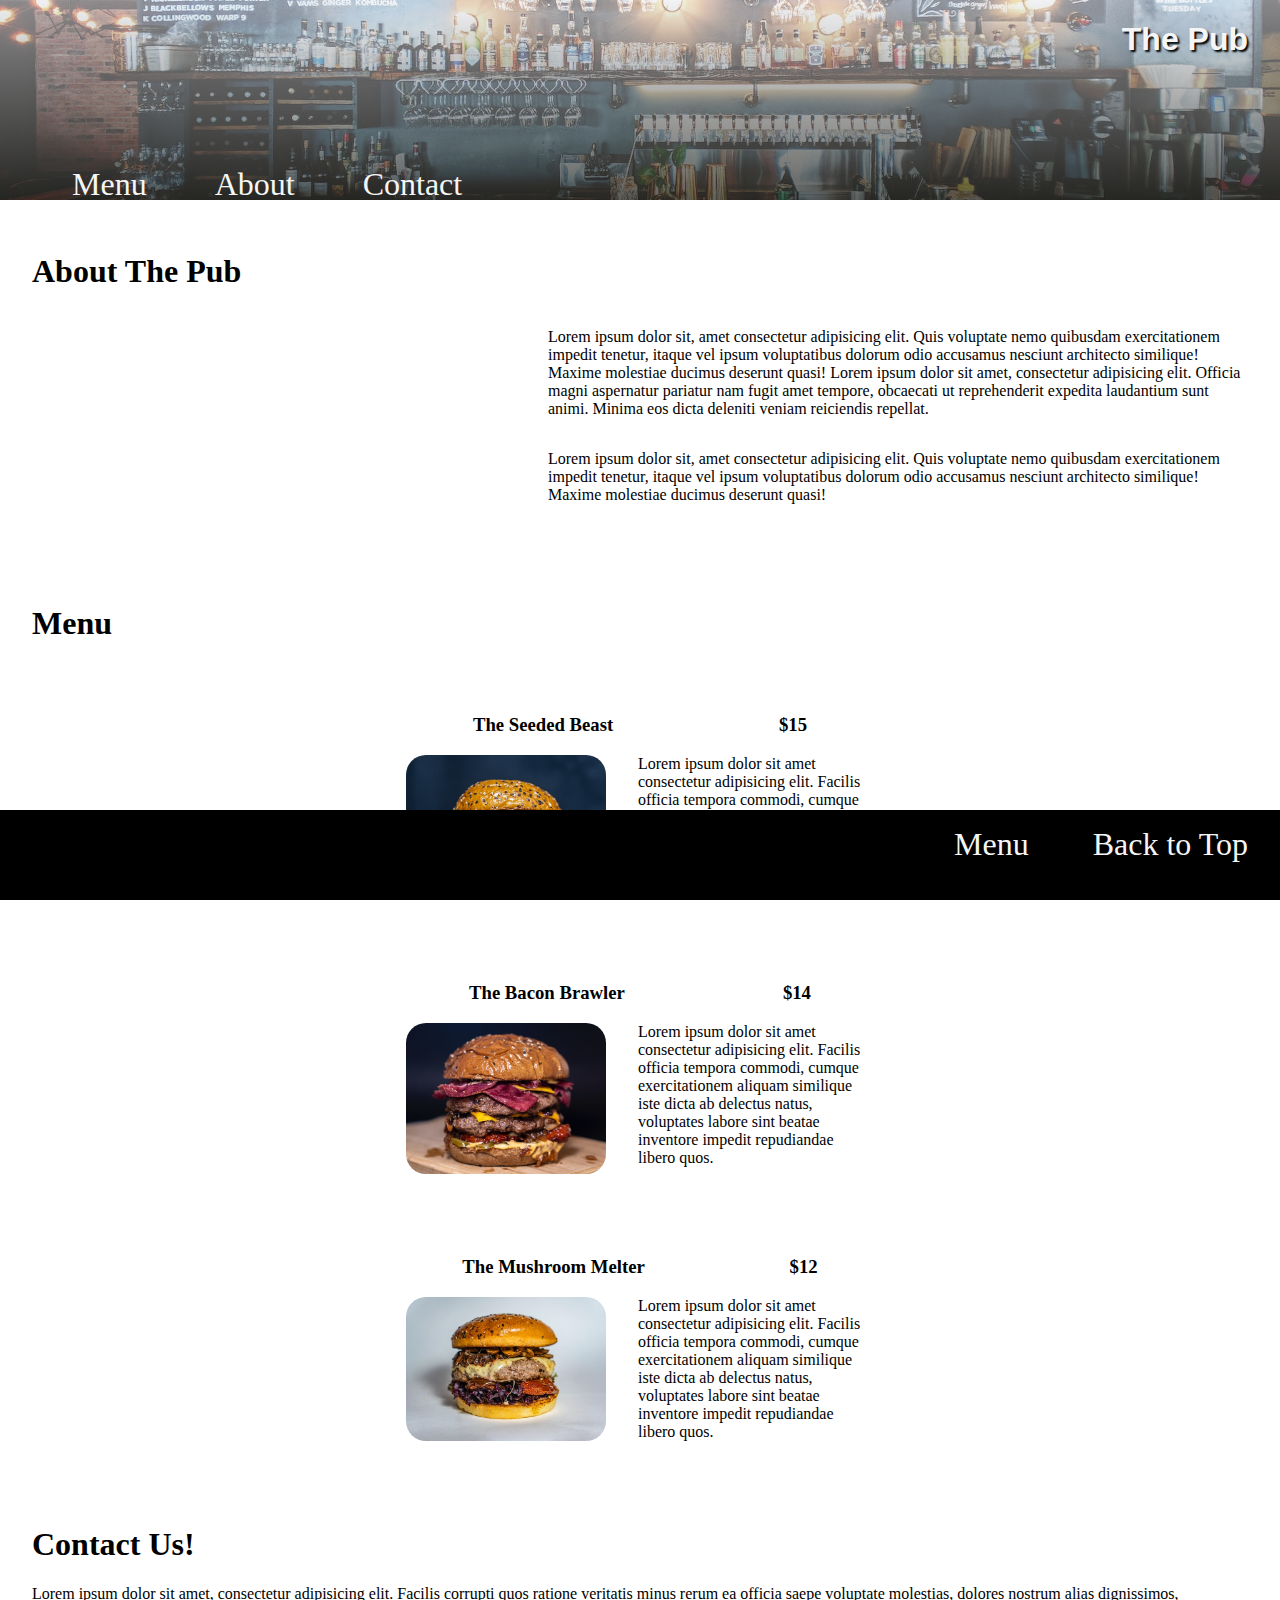
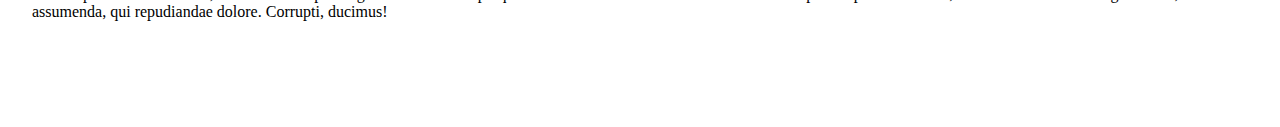
<file: 07_MediaQueries/Upright_MediaQueryLesson_STUDENT/index.html>
<!DOCTYPE html>
<html lang="en">
<head>
    <meta charset="UTF-8">
    <meta http-equiv="X-UA-Compatible" content="IE=edge">
    <meta name="viewport" content="width=device-width, initial-scale=1.0">
    <link rel="stylesheet" href="./style.css"> <!-- ! BASE STYLES -->
    <link rel="stylesheet" href="./mediaQueries.css">
    <title>Media Query Example</title>
</head>
<body id="home">
    <!-- Navigation -->
    <header>
        <a href="#home"><h1 id="brand">The Pub</h1></a>
        <nav>
            <ul>
                <li class="test"><a href="#menu">Menu</a></li>
                <li class="test"><a href="#about">About</a></li>
                <li class="test"><a href="#contact">Contact</a></li>
            </ul>
        </nav>
    </header>

    <!-- About -->
    <div id="about">
        <h1>About The Pub</h1>
        <article>
            <p>Lorem ipsum dolor sit, amet consectetur adipisicing elit. Quis voluptate nemo quibusdam exercitationem impedit tenetur, itaque vel ipsum voluptatibus dolorum odio accusamus nesciunt architecto similique! Maxime molestiae ducimus deserunt quasi! Lorem ipsum dolor sit amet, consectetur adipisicing elit. Officia magni aspernatur pariatur nam fugit amet tempore, obcaecati ut reprehenderit expedita laudantium sunt animi. Minima eos dicta deleniti veniam reiciendis repellat.</p>
            <p>Lorem ipsum dolor sit, amet consectetur adipisicing elit. Quis voluptate nemo quibusdam exercitationem impedit tenetur, itaque vel ipsum voluptatibus dolorum odio accusamus nesciunt architecto similique! Maxime molestiae ducimus deserunt quasi!</p>
        </article>
    </div>

    <!-- MENU -->
    <div id="menu">
        <h1>Menu</h1>

        <div class="menu-option">
            <div class="item-desc">
                <div class="item">
                    <h3>The Seeded Beast</h3>
                    <h3>$15</h3>
                </div>
                <div class="desc">
                    <img src="./assets/burger.jpg" alt="The Seeded Beast">
                    <p>Lorem ipsum dolor sit amet consectetur adipisicing elit. Facilis officia tempora commodi, cumque exercitationem aliquam similique iste dicta ab delectus natus, voluptates labore sint beatae inventore impedit repudiandae libero quos.</p>
                </div>
            </div>
        </div>

        <div class="menu-option">
            <div class="item-desc">
                <div class="item">
                    <h3>The Bacon Brawler</h3>
                    <h3>$14</h3>
                </div>
                <div class="desc">
                    <img src="./assets/burger2.jpg" alt="The Bacon Brawler">
                    <p>Lorem ipsum dolor sit amet consectetur adipisicing elit. Facilis officia tempora commodi, cumque exercitationem aliquam similique iste dicta ab delectus natus, voluptates labore sint beatae inventore impedit repudiandae libero quos.</p>
                </div>
            </div>
        </div>

        <div class="menu-option">
            <div class="item-desc">
                <div class="item">
                    <h3>The Mushroom Melter</h3>
                    <h3>$12</h3>
                </div>
                <div class="desc">
                    <img src="./assets/burger3.jpg" alt="The Mushroom Melter">
                    <p>Lorem ipsum dolor sit amet consectetur adipisicing elit. Facilis officia tempora commodi, cumque exercitationem aliquam similique iste dicta ab delectus natus, voluptates labore sint beatae inventore impedit repudiandae libero quos.</p>
                </div>
            </div>
        </div>
        
    </div>

    <!-- Contact -->
    <div id="contact">
        <h1>Contact Us!</h1>
        <p>Lorem ipsum dolor sit amet, consectetur adipisicing elit. Facilis corrupti quos ratione veritatis minus rerum ea officia saepe voluptate molestias, dolores nostrum alias dignissimos, assumenda, qui repudiandae dolore. Corrupti, ducimus!</p>
    </div>

    <!-- Footer -->
    <footer>
        <ul>
            <li class="test"><a href="#home">Back to Top</a></li>
            <li class="test"><a href="#menu">Menu</a></li>
        </ul>
    </footer>
</body>
</html>
</file>
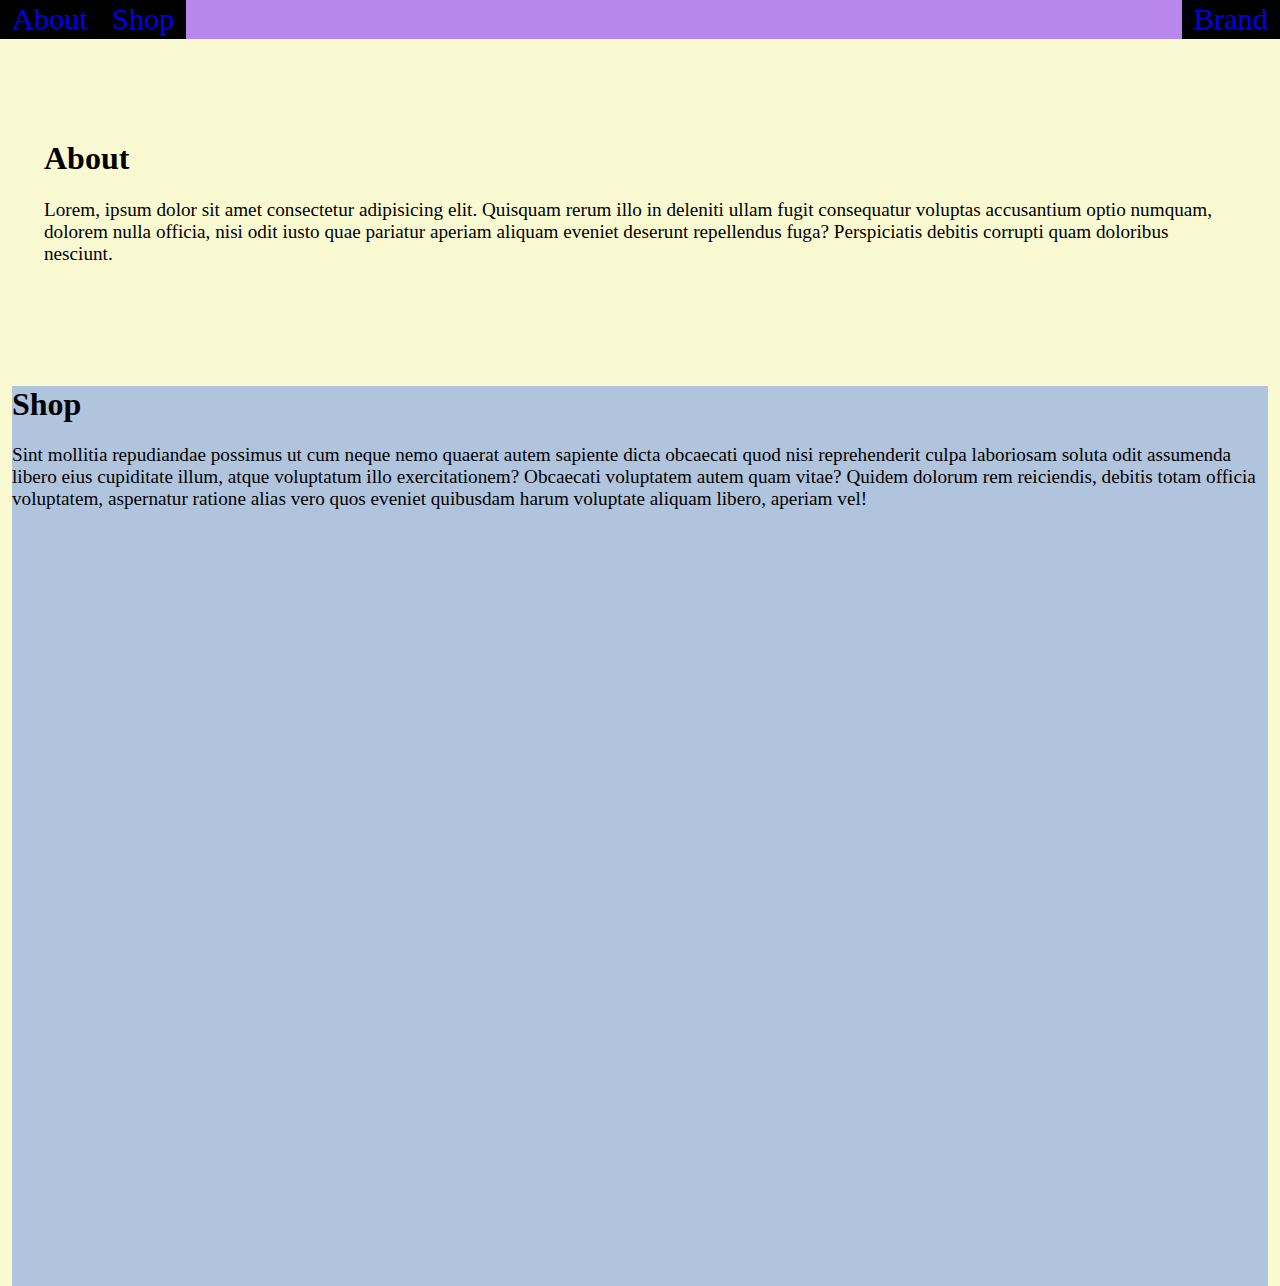
<file: labsAndChallenges/CSS_Layout/index.html>
<!DOCTYPE html>
<html lang="en">
<head>
    <meta charset="UTF-8">
    <meta http-equiv="X-UA-Compatible" content="IE=edge">
    <meta name="viewport" content="width=device-width, initial-scale=1.0">
    <link rel="stylesheet" href="./css_layout.css">
    <title>Document</title>
</head>
<body>

    <nav>
        <ul>
            <li><a class="links" id="brand" href="#brand">Brand</a></li>
            <li><a class="links" id="about" href="#about">About</a></li>
            <li><a class="links" id="shop" href="#shop">Shop</a></li>
        </ul>    
    </nav>

    <div id="aboutText" >
        <h1>About</h1>
        <p>Lorem, ipsum dolor sit amet consectetur adipisicing elit. Quisquam rerum illo in deleniti ullam fugit consequatur voluptas accusantium optio numquam, dolorem nulla officia, nisi odit iusto quae pariatur aperiam aliquam eveniet deserunt repellendus fuga? Perspiciatis debitis corrupti quam doloribus nesciunt.</p>
    </div>

    <div id="shopText" >
        <h1>Shop</h1>
        <p>Sint mollitia repudiandae possimus ut cum neque nemo quaerat autem sapiente dicta obcaecati quod nisi reprehenderit culpa laboriosam soluta odit assumenda libero eius cupiditate illum, atque voluptatum illo exercitationem? Obcaecati voluptatem autem quam vitae? Quidem dolorum rem reiciendis, debitis totam officia voluptatem, aspernatur ratione alias vero quos eveniet quibusdam harum voluptate aliquam libero, aperiam vel!</p>
    </div>
    
    
</body>
</html>
</file>
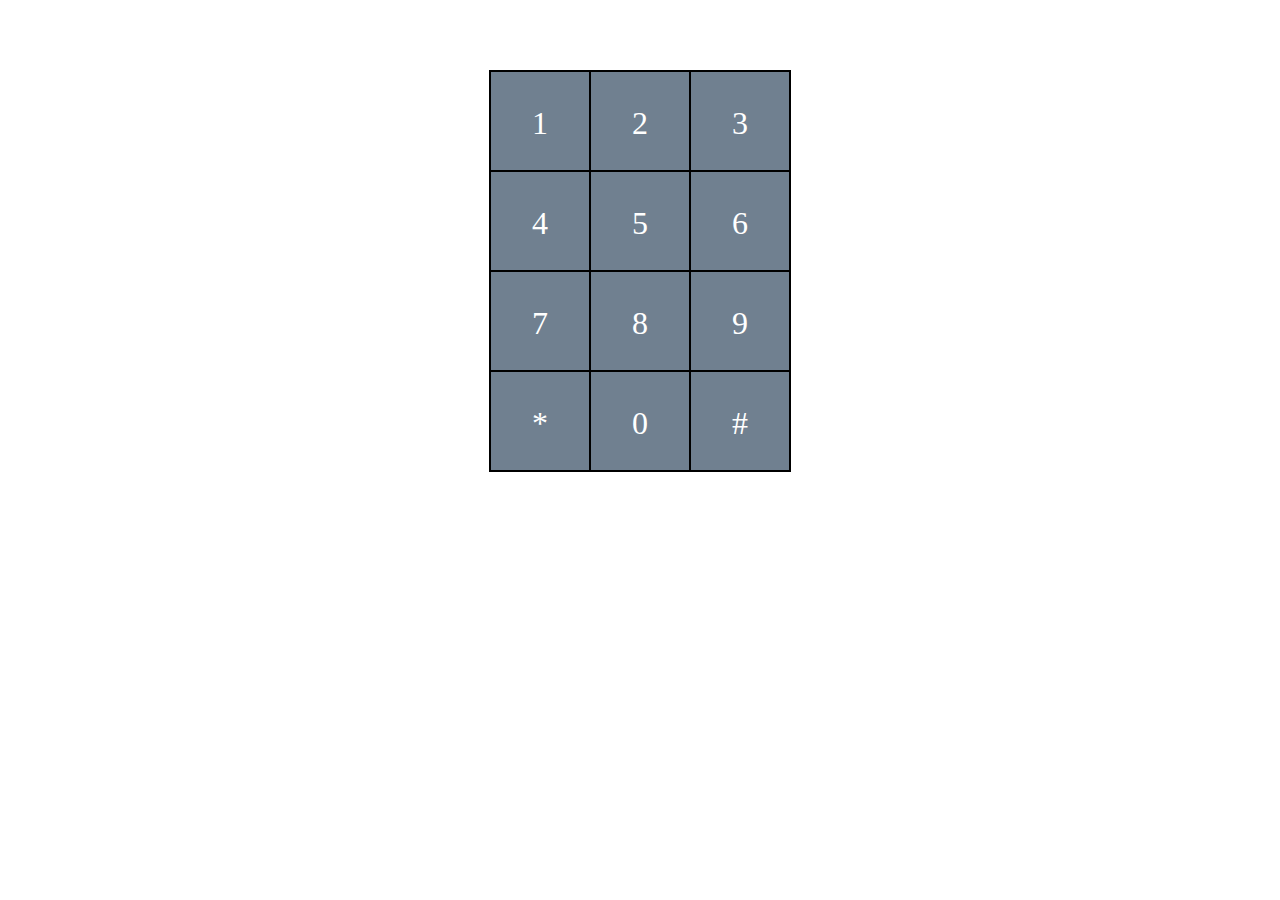
<file: labsAndChallenges/Grid-Keypad/index.html>
<!DOCTYPE html>
<html lang="en">
<head>
    <meta charset="UTF-8">
    <meta http-equiv="X-UA-Compatible" content="IE=edge">
    <meta name="viewport" content="width=device-width, initial-scale=1.0">
    <link rel="stylesheet" href="./style.css">
    <title>Document</title>
</head>
<body>

    <div class="keypad">
        <div class="key">1</div>
        <div class="key">2</div>
        <div class="key">3</div>
        <div class="key">4</div>
        <div class="key">5</div>
        <div class="key">6</div>
        <div class="key">7</div>
        <div class="key">8</div>
        <div class="key">9</div>
        <div class="key">*</div>
        <div class="key">0</div>
        <div class="key">#</div>
    </div>

        <!-- 
        Build a Keypad
        
        - create a style.css file
            - link your css file with index.html
        
        - Create a parent div with an id "keypad".
        - Create 12 divs within "keypad" that have a class name "key". Each key will represent a numeric value like a phone: 1-9, *, 0, and #.

        - each key should have:
            - a border that is solid black.
            - a background of slategray.
            - Extra or Double-X Large font
            - White text.
        
        Using Grid:

        - Center the keypad both vertically and horizontally.
        - Align the keys into a 3x4 grid so that they are evenly portioned.

        Wireframe of End Result: 
        https://www.figma.com/file/SD1fzYZyAhPCbd0Z6mP1SP/Keypad-Challenge?node-id=0%3A1&t=sEzkFhmDe1ePj4P5-1

    -->

    <!-- ALTERNATE WAY WITH BUTTON HTML TAGS  -->
<!-- 
    <div class="keypad">
        <button class="clickable">1</button>
        <button class="clickable">2</button>
        <button class="clickable">3</button>
        <button class="clickable">4</button>
        <button class="clickable">5</button>
        <button class="clickable">6</button>
        <button class="clickable">7</button>
        <button class="clickable">8</button>
        <button class="clickable">9</button>
        <button class="clickable">*</button>
        <button class="clickable">0</button>
        <button class="clickable">#</button>
    </div> -->


</body>
</html>
</file>
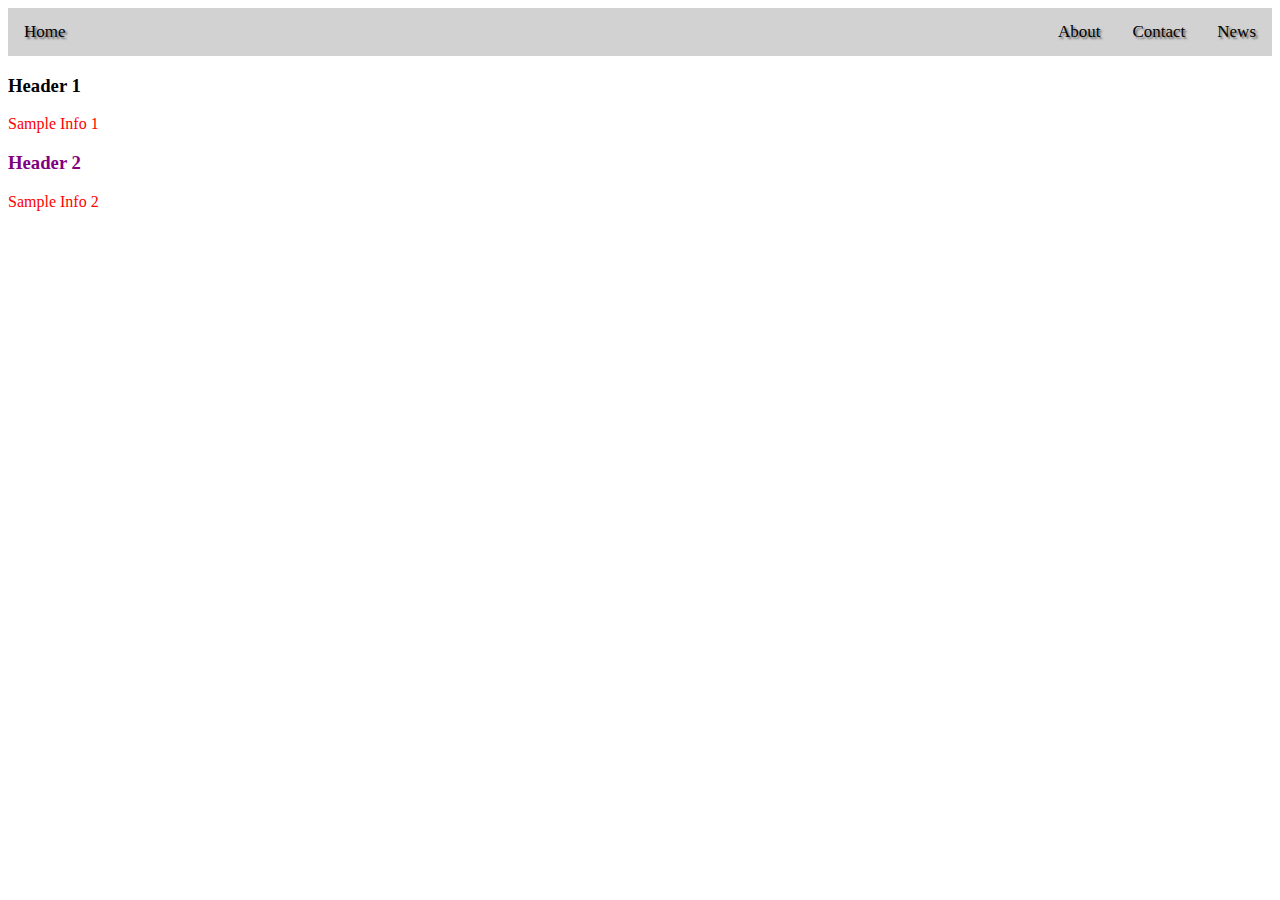
<file: 02_introToCSS.html>
<!DOCTYPE html>
<html lang="en">
<head>
    <meta charset="UTF-8">
    <meta http-equiv="X-UA-Compatible" content="IE=edge">
    <meta name="viewport" content="width=device-width, initial-scale=1.0">
    <link rel="stylesheet" href="./02_introToCSS.css">
    <title>Intro to CSS</title>
</head>
<body>    

    <nav>
        <a class="btn" id="home" href="#home">Home</a>
        <a class="btn" href="#news" >News</a>
        <!-- <a class="btn" href="#news" style="color: white;">News</a> -->
        <a class="btn" href="#contact">Contact</a>
        <a class="btn" href="#about">About</a>
    </nav>

    <div>
        <!-- 
            .paragraph>h3
            <div class="paragraph">
                <h3></h3>
            </div>
            <div class="paragraph">
                <h3></h3>
            </div>
         -->
         <div id="text-div" class="paragraph">
            <h3>Header 1</h3>
            <p>Sample Info 1</p>
         </div>
         <div class="paragraph">
            <h3>Header 2</h3>
            <p>Sample Info 2</p>
         </div>
    </div>

</body>
</html>
</file>
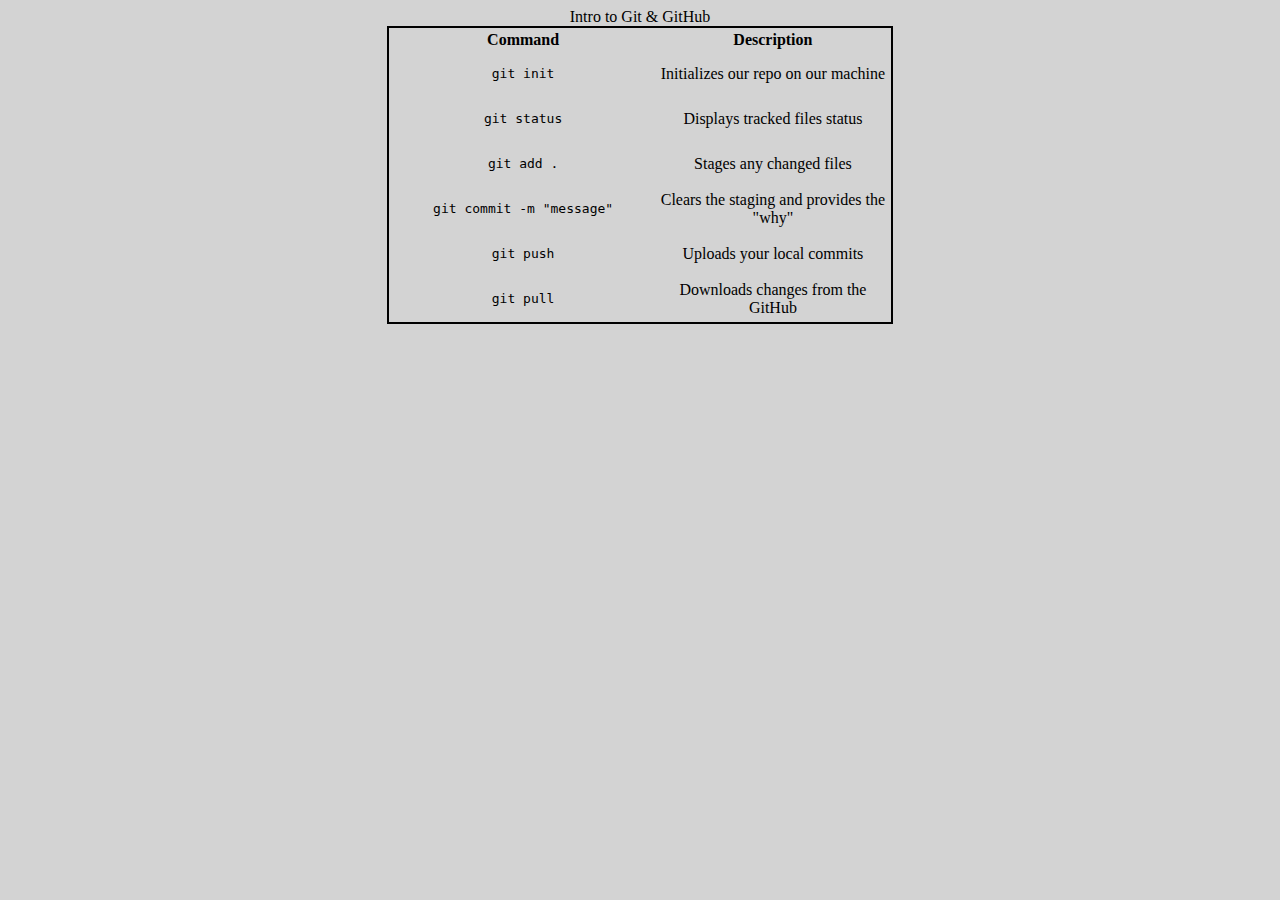
<file: 03_gitIntro.html>
<!DOCTYPE html>
<html lang="en">
<head>
    <meta charset="UTF-8">
    <meta http-equiv="X-UA-Compatible" content="IE=edge">
    <meta name="viewport" content="width=device-width, initial-scale=1.0">
    <title>Intro to Git</title>
    <style>
        body {
            text-align: center;
            background-color: lightgray;
        }

        table {
            margin: 0 30%;
            border: black 2px solid;
            align-self: center;
        }

        thead th {
            width: 300px;
        }
    </style>
</head>
<body>
    <table>
        <thead>
            Intro to Git & GitHub
            <th>Command</th>
            <th>Description</th>
        </thead>
        <tbody>
            <tr>
                <td><pre>git init</pre></td>
                <td>Initializes our repo on our machine</td>
            </tr>
            <tr>
                <td><pre>git status</pre></td>
                <td>Displays tracked files status</td>
            </tr>
            <tr>
                <td><pre>git add .</pre></td>
                <td>Stages any changed files</td>
            </tr>
            <tr>
                <td><pre>git commit -m "message"</pre></td>
                <td>Clears the staging and provides the "why"</td>
            </tr>
            <tr>
                <td><pre>git push</pre></td>
                <td>Uploads your local commits</td>
            </tr>
            <tr>
                <td><pre>git pull</pre></td>
                <td>Downloads changes from the GitHub</td>
            </tr>
        </tbody>
    </table>
    
</body>
</html>
</file>
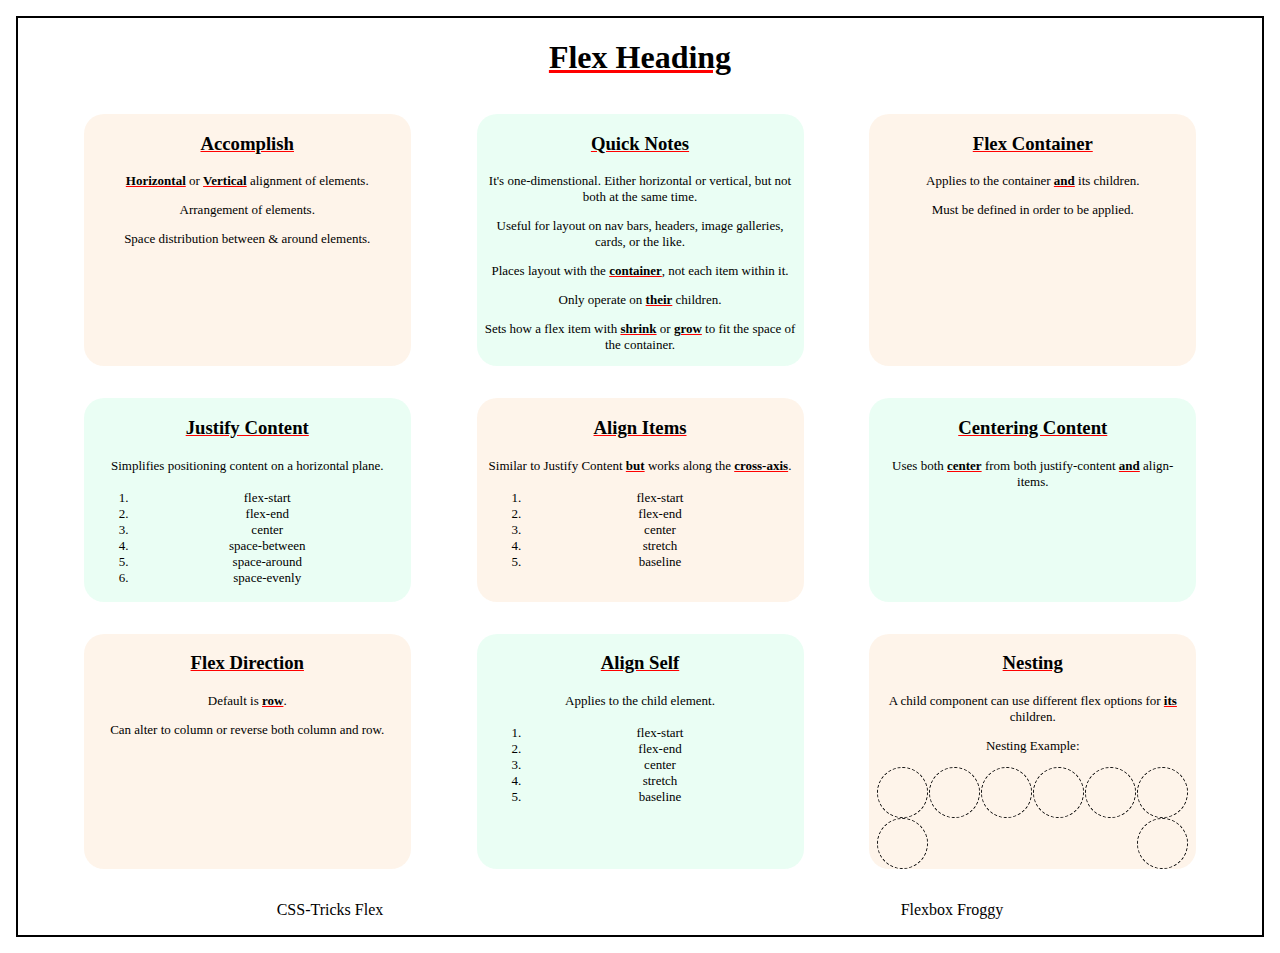
<file: 05_GridAndFlex/Upright_gridAndFlex_code-along_STUDENT/gridAndFlex.html>
<!DOCTYPE html>
<html lang="en">
<head>
    <meta charset="UTF-8">
    <meta http-equiv="X-UA-Compatible" content="IE=edge">
    <meta name="viewport" content="width=device-width, initial-scale=1.0">
    <link rel="stylesheet" href="./main.css"> <!-- ! DO NOT REMOVE / ALTER -->
    <link rel="stylesheet" href="./gridAndFlex.css">
    <title>Grid & Flex</title>
</head>
<body>

    <!-- GRID Base Code -->
    <!-- <div class="grid-sample">
        <h1>Grid Heading</h1>
        <div id="grid-sidebar">
            NOTE: will uncomment after styling has been included
            
            <a href="https://imgs.search.brave.com/PuMHahDigJZ-dMiu8CWlGPy3usm5kPyovXfcpD1itOk/rs:fit:1200:1048:1/g:ce/aHR0cHM6Ly9hNTcu/Zm94bmV3cy5jb20v/YTU3LmZveG5ld3Mu/Y29tL3N0YXRpYy5m/b3huZXdzLmNvbS9m/b3huZXdzLmNvbS9j/b250ZW50L3VwbG9h/ZHMvMjAyMC8wNC82/NDAvMzIwLzE4NjIv/MTA0OC8yNzY2NTBi/Ny1udXR0eS1zaG9w/cGVyLXQtNTAxMDY5/LmpwZz92ZT0xJnRs/PTE_dmU9MSZ0bD0x" target="_blank" rel="noopener noreferrer"><img src="https://images.unsplash.com/photo-1504006833117-8886a355efbf?ixlib=rb-1.2.1&ixid=MnwxMjA3fDB8MHxwaG90by1wYWdlfHx8fGVufDB8fHx8&auto=format&fit=crop&w=1170&q=80" alt="First Ad"></a>
            <caption>Buy Nuts!</caption>
        </div>
        <article id="grid-article">
            add these notes with students
            <span>Grid is a 2-Dimensional layout system. It can layout entire sites or smaller components. It allows for precise item placement within containers.
            <br>
            <span>
                <b><pre>display:grid</pre></b> sets a grid for container used such as divs, main, sidebar, and others. These contain elements on the page, determines how they are laid out <b>inside</b> the container. <b>Only</b> operates on direct children elements. Governed by rows and columns.
            </span>
            </span>
        </article>
        <footer>
            <ul>
                <li><a href="https://css-tricks.com/snippets/css/complete-guide-grid/" target="_blank" rel="noopener noreferrer">CSS-Tricks Grid</a></li>
                <li><a href="https://cssgridgarden.com/" target="_blank" rel="noopener noreferrer">Grid Garden</a></li>
            </ul>
        </footer>
    </div> -->

    <!-- FLEX Base Code -->
    <div class="flex-sample">
        <h1>Flex Heading</h1>
        
        <div id="flex-container">
            <div class="card">
                <h3>Accomplish</h3>
                <p><b>Horizontal</b> or <b>Vertical</b> alignment of elements.</p>
                <p>Arrangement of elements.</p>
                <p>Space distribution between & around elements.</p>
            </div>
            
            <div class="card">
                <h3>Quick Notes</h3>
                <p>It's one-dimenstional. Either horizontal or vertical, but not both at the same time.</p>
                <p>Useful for layout on nav bars, headers, image galleries, cards, or the like.</p>
                <p>Places layout with the <b>container</b>, not each item within it.</p>
                <p>Only operate on <b>their</b> children.</p>
                <p>Sets how a flex item with <b>shrink</b> or <b>grow</b> to fit the space of the container.</p>
            </div>

            <div class="card">
                <h3>Flex Container</h3>
                <p>Applies to the container <b>and</b> its children.</p>
                <p>Must be defined in order to be applied.</p>
            </div>

            <div class="card">
                <h3>Justify Content</h3>
                <p>Simplifies positioning content on a horizontal plane.</p>
                <ol>
                    <li>flex-start</li>
                    <li>flex-end</li>
                    <li>center</li>
                    <li>space-between</li>
                    <li>space-around</li>
                    <li>space-evenly</li>
                </ol>
            </div>

            <div class="card">
                <h3>Align Items</h3>
                <p>Similar to Justify Content <b>but</b> works along the <b>cross-axis</b>.</p>
                <ol>
                    <li>flex-start</li>
                    <li>flex-end</li>
                    <li>center</li>
                    <li>stretch</li>
                    <li>baseline</li>
                </ol>
            </div>

            <div class="card">
                <h3>Centering Content</h3>
                <p>Uses both <b>center</b> from both justify-content <b>and</b> align-items.</p>
            </div>

            <div class="card">
                <h3>Flex Direction</h3>
                <p>Default is <b>row</b>.</p>
                <p>Can alter to column or reverse both column and row.</p>
            </div>

            <div class="card">
                <h3>Align Self</h3>
                <p>Applies to the child element.</p>
                <ol>
                    <li>flex-start</li>
                    <li>flex-end</li>
                    <li>center</li>
                    <li>stretch</li>
                    <li>baseline</li>
                </ol>
            </div>

            <div class="card">
                <h3>Nesting</h3>
                <p>A child component can use different flex options for <b>its</b> children.</p>
                <p>Nesting Example:</p>
                <!-- #inside-card>.bubble*8 -->
                <div id="inside-card">
                    <div class="bubble"></div>
                    <div class="bubble"></div>
                    <div class="bubble"></div>
                    <div class="bubble"></div>
                    <div class="bubble"></div>
                    <div class="bubble"></div>
                    <div class="bubble"></div>
                    <div class="bubble"></div>
                </div>
            </div>
        </div>
        
        <footer>
            <a href="https://css-tricks.com/snippets/css/a-guide-to-flexbox/" target="_blank" rel="noopener noreferrer">CSS-Tricks Flex</a>
            <a href="https://flexboxfroggy.com/" target="_blank" rel="noopener noreferrer">Flexbox Froggy</a>
        </footer>
    </div>

</body>
</html>
</file>
<file: 07_MediaQueries/Upright_MediaQueryLesson_STUDENT/style.css>
body {
    display: flex;
    flex-direction: column;
    margin: 0;
    padding: 0;
}

/*Nav*/
header {

    width: 100vw;
    height: 200px;
    background-image:
    linear-gradient(to bottom, rgba(245,246,252,.52), rgba(45, 45, 41, 0.73)),
    url('./assets/bar.jpg');
    background-repeat: no-repeat;
    background-size: cover;
    background-position: 75%;
}

header > a {
    font-family: 'Franklin Gothic Medium', 'Arial Narrow', Arial, sans-serif;
    float: right;
    margin: 0 2rem;
    text-shadow: 2px 2px 2px black;
}

nav {
    position: absolute;
    top: 150px;
    width: 100%;
}

nav ul li {
    display: inline;
    margin: 0 2rem;
    list-style-type: none;
    font-size: large;
}

a {
    color: whitesmoke;
    text-decoration: none;
}

a:hover {
    color: lightgray;
}

/* About */
#about {
    margin: 2rem;
}

article {
    margin: 0 auto;
    text-align: left;
}

article > p {
    max-width: 700px;
    float: right;
    /* align-self: center; */
}

/* Menu */
#menu {
    /* text-align: center; */
    margin: 2rem;
}

.menu-option {
    display: flex;
    flex-direction: column;
    align-items: center;
}

.item-desc {
    display: block;
    width: 500px;
    margin: 2rem 0;
}

.item {
    display: flex;
    justify-content: space-around;
}

.desc {
    display: flex;
}

.desc > * {
    margin: 0 1rem;
}

img {
    border-radius: 20px;
    max-width: 200px;
}

/* Contact */
#contact {
    margin: 0 2rem 10vh 2rem;
}

/* Footer */
footer {
    background: black;
    position: fixed;
    bottom: 0;
    width: 100vw;
    height: 10vh;
}

footer ul li {
    display: inline;
    margin: 0 2rem;
    float: right;
}
</file>
<file: 07_MediaQueries/Upright_MediaQueryLesson_STUDENT/mediaQueries.css>
/*! Media Query Build */
/* 
    Common units of measurements
        - Percentages - %
        - Viewport Width - vw
        - Viewport Height - vh
        - Root Element Font-Size - rem
        - Parent Font-size - em

    Using Media Queries
        ex:
            @media screen { <-- targets screens only
                div {   <-- Element to adjust
                    background-color: blue;   <-- attribute of element
                }
            }
            
            ? AND
            @media screen and (min-width: 750px) {
                ... elements declared here
            }

            ? OR
            @media screen, (min-width: 750px) {
                ... elements declared here
            }
        
    *    Build with Mobile First concept!
*/

@media (max-width: 420px) {
    /* body {
        background-color: darkred;
    }     */

    /* Global */
    p {
        font-size: 16pt;
    }

    nav ul li {
        font-size: large;
        margin: 0 1.5rem;
    }

    /* Menu */
    .item-desc {
        width: 100vw;
    }

    .desc {
        flex-direction: column;
        align-items: center;
    }

    .desc > p {
        padding: 1rem 3rem;
    }

    /* Footer */
    footer {
        font-size: x-large;
    }
}


/* 
CHALLENGE 1:
    - If the user is viewing the page in a landscape mode on their phone (galaxy), increase the font size of the nav bar and footer.
    - Include a bit of spacing within the footer so that the text isn't directly on the bottom of the screen.

Your code below
*/

 @media only screen and (min-width: 740px) and (orientation: landscape) {
    .test {
        font-size: xx-large;
        /* background-color: orange; */
    }


}


/*
CHALLENGE 2:
    - Create a media query to accept a screen AND the width of a iPhone SE (375px).
    - Have the navigational options not display.
    - Enlarge the Brand so that it is more of a focal point in the header. 
        - approx. 30-40pt

Your code below
*/
</file>
<file: labsAndChallenges/CSS_Layout/css_layout.css>
html, body {
    margin: 0px;
    background-color: lightgoldenrodyellow;
}

nav { 
    font-size: 1.9em;
    color: white;
    background-color: rgb(185, 135, 236);
    overflow: hidden;
}

div {
    margin: 0px 12px;
}

#aboutText {
    padding: 5em 2em;
}

#shopText {
    background-color: lightsteelblue;
    height: 100vh;
}

ul {
    margin: 0px;
    padding: 0px;
}

li {
    display: inline;
    padding: 0px 0px 0px 5px;
}

#brand {
    float: right;
}

#about,#shop {
    float: left;
}

a {
    text-decoration: none;
    background-color: black;
    margin: 0px;
    padding: 2px 12px;
}

a:visited {
    color: white;
}

a:active {
    color: rgb(117, 255, 67);
}

p {
    font-size: 1.2em;
    font-family: 'Times New Roman', Times, serif;
}
</file>
<file: labsAndChallenges/Grid-Keypad/style.css>
.keypad {
    margin: 75px auto;
    width: 300px;
    border: solid black 1px;
    display: grid;
    grid-template: repeat(4, 100px) / repeat(3, 100px);
    grid-auto-rows: 100px;
        max-width: 700px; 
        margin: 70px auto;
}

.key {

    border: solid black 1px;
    background-color: slategray;
    color: white;
    font-size: xx-large;
    text-align: center;
    padding: 33px 0;
    role: button;
}

.key:hover {
    background-color: rgb(64, 255, 0);
}

.key:active {
    color: black;
    background-color: rgb(255, 255, 255);
}



/* ALTERNATE WAY WITH BUTTON HTML TAGS */
/* 

button {

    border: solid black 1px;
    background-color: slategray;
    color: white;
    font-size: xx-large;
    text-align: center;
    padding: 33px 0;
    role: button;
    transition-duration: 0.4s;
}

button:hover {
    background-color: rgb(0, 149, 255);
}

button:active {
    color: black;
    background-color: rgb(255, 255, 255);
} */
</file>
<file: 02_introToCSS.css>
/* 
    Building Blocks

    selector  {
        [ DECLARATION BLOCK ]
        property: value;
    }
*/
/* body {
    background-color: darkgoldenrod;
} */

nav {
    background-color: #d2d2d2;
    /* 
        - preset color: red, blue, yellow, etc.
        - rgb & rgba (red, green, blue, alpha)
            - alpha determines transparency (0.0-1.0)
            - ex: rgba(200,15, 100, 0.5)
            - each color scales 0 - 255
        - Hexidecimal
            - 16 digit: 0-9, A-F
            - #d2f        
    */
    overflow: hidden;
}

#home { /* Hash (#) indicate ID */
    float: left;
}

.btn {  /* Periods indicate class */
    float: right;
    color: black;
    /* color: black !important; */

    text-align: center;
    padding: 14px 16px;
    /* padding: 14px 16px 14px 16px; */
    /* padding: 14px; <-- all sides are 14px */
    text-decoration: none;
    font-size: 17px;
}

nav .btn {
    /* Points to a nav element and ANY class within it, or children of, name `btn` */
    text-shadow: 2px 2px 2px rgba(0,0,0,.5);
}

div .paragraph > p {
    color: red;
}

.paragraph + div {
    color: purple;
}

a:hover {
    color: lightblue;
}

a:active {
    color: purple;
    text-shadow: 2px 2px 2px rgb(255,255,255);
}
</file>
<file: 05_GridAndFlex/Upright_gridAndFlex_code-along_STUDENT/main.css>
html body {
    margin: 0;
    padding: 0;
}

h1, h3, b {
    text-decoration: underline red;
}

/* GRID STATIC INFO */
.grid-sample {
    border: 2px solid black;
    margin: 1em;
    height: 45vh;
}

.grid-sample h1 {
    /* text-align: center; */
    width: 100%;
}

#grid-sidebar {
    margin: auto;
    padding: .25em 1.5em;
    text-align: center;
}

img {
    width: 100%;
}

#grid-article {
    padding: 1em;
    margin: auto;
}

.grid-sample footer {
    padding: .5rem 0;
    width: 100%;
    /* text-align: center; */
}

footer ul {
    height: auto;
    padding: auto;
}

.grid-sample footer ul li{
    display: inline;
    margin: 0 2em;
}

footer ul li {
    text-decoration: none;
}

a {
    text-decoration: none;
    color: black;
}

a:visited {
    color: black;
}

a:hover {
    color: blue;
}

/* FLEX STATIC INFO */
.flex-sample {
    border: 2px solid black;
    margin: 1em;
}

#flex-container .card {
    border-radius: 20px;
    height: auto;
    width: 25%;
    text-align: center;
    margin: 1rem 0;
    padding: 0 .5rem;
}

#flex-container .card:nth-child(odd) {
    background-color: rgba(250,150,50,.1);
}

#flex-container .card:nth-child(even) {
    background-color: rgba(50,250,150,.1);
}

.card p, li {
    font-size: small;
}

.bubble {
    height: 49px;
    width: 49px;
    border: black 1px dashed;
    border-radius: 40px;
}

.flex-sample footer {
    width: 100%;
    height: 50px;
}
</file>
<file: 05_GridAndFlex/Upright_gridAndFlex_code-along_STUDENT/gridAndFlex.css>
/* ! GRID STYLING */
/*  
    grid-template-rows: 2fr 20% 200px; <-- details the row only
    grid-template-columns: 2fr 50% 100px <-- details the column only.
        - can use the same measurement.

    column:
        - required
        - if not set, only 1 column will default
    row:
        - optional
        - necessary if the rows are different sizes.
    gap: 
        - determines the gap between rows/columns.
        - property used with gap is uniform
            - column-gap: specifying column only
            - row-gap: specifying row only
    
*/

.grid-sample {
    display: grid;
    grid-template: repeat(4, 25%) / repeat(8, 12.5%);
    /* 
        - rows will be divided up into quarters.
        - columns are divided into 8ths.
    */
}

.grid-sample h1 {
    text-align: center;
    grid-column: span 8;
    /* h1 spans the width of 8 columns */
}

#grid-sidebar {
    grid-column-start: 1;
    grid-column-end: span 2;
    grid-row-start: 2;
    grid-row-end: span 2;
    /* 
        - will start in column 1 and only  cover 2 columns
        - will start on the second row and cover only 2 rows.
    */
}

#grid-article {
    grid-area: 2 / 3 / 3 / 9;
    /* row start / column start / row end / column end */
}

.grid-sample footer {
    text-align: center;
    grid-column: 1 / span 8;
    grid-row: 4;
    /* 
        - Starts in column 1 and spans the entire 8 columns.
        - Will start at the 4th row.
            - Doesn't need to note the ending as this is the last row.
    */
}

/* ! FLEX STYLING */
.flex-sample {
    display: flex;
    flex-direction: column;
    align-items: center;
    /* align is now "shifted" to left-right due to the direction being declared column. */
}

#flex-container {
    display: flex;
    flex-wrap: wrap;
    /* defines if the children elements should wrap the viewport width. */
    justify-content: space-evenly;
}

#inside-card {
    display: flex;
    flex-wrap: wrap;
    justify-content: space-between;
}

.flex-sample footer {
    display: flex;    
    justify-content: space-around;
    align-items: center;
}
</file>
